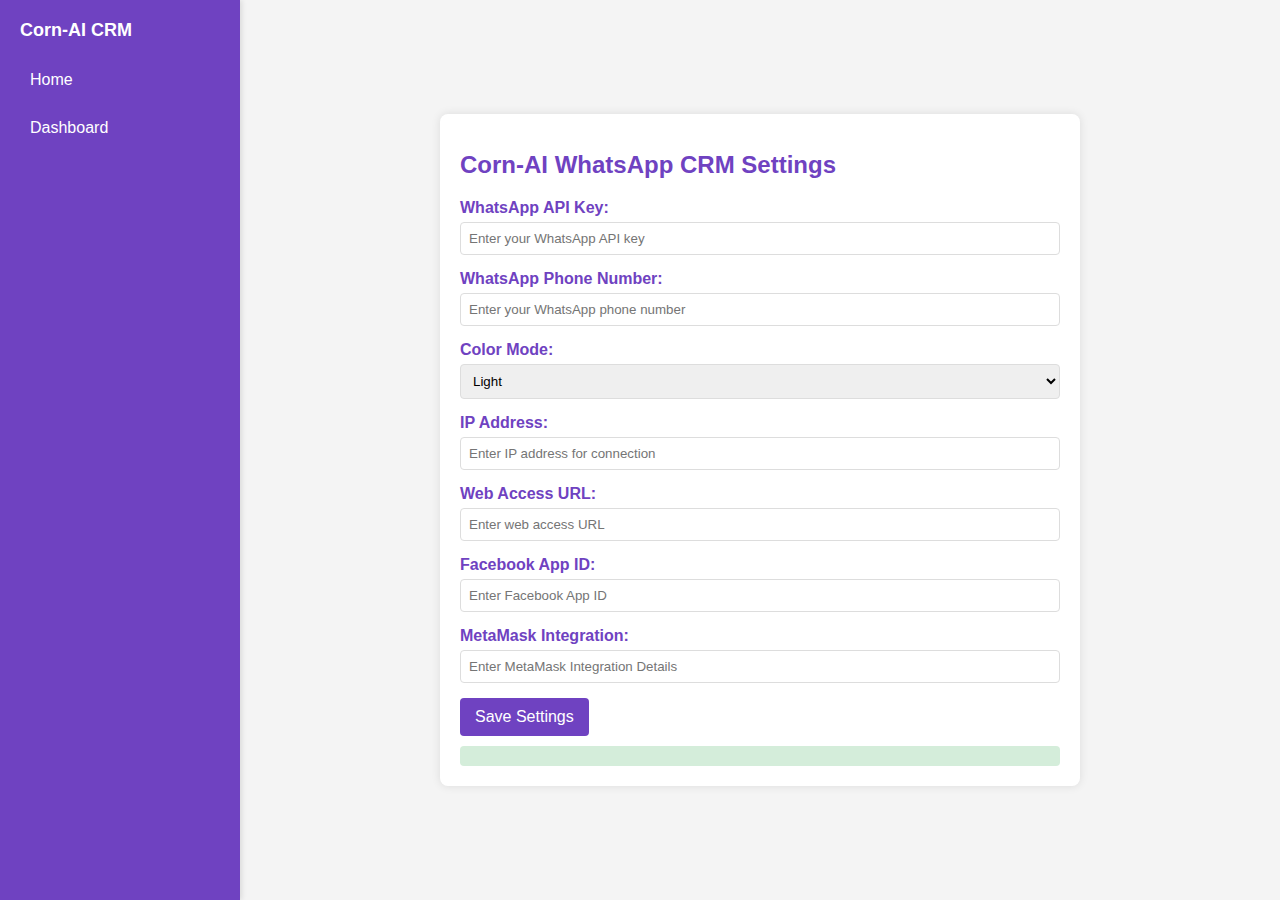
<file: settings.html>
<!DOCTYPE html>
<html lang="en">
<head>
    <meta charset="UTF-8">
    <meta name="viewport" content="width=device-width, initial-scale=1.0">
    <title>Corn-AI WhatsApp CRM Settings</title>
    <style>
        body {
            font-family: Arial, sans-serif;
            background-color: #f4f4f4;
            margin: 0;
            padding: 0;
            display: flex;
            height: 100vh;
        }
        .sidebar {
            width: 200px;
            background-color: #6f42c1; /* Purple color */
            color: #fff;
            display: flex;
            flex-direction: column;
            padding: 20px;
            box-shadow: 2px 0 5px rgba(0, 0, 0, 0.1);
        }
        .sidebar h2 {
            font-size: 18px;
            margin: 0 0 20px 0;
        }
        .sidebar a {
            color: #fff;
            text-decoration: none;
            display: block;
            padding: 10px;
            border-radius: 4px;
            margin-bottom: 10px;
            transition: background-color 0.3s;
        }
        .sidebar a:hover {
            background-color: #5a32a3; /* Darker purple */
        }
        .main-content {
            flex: 1;
            display: flex;
            justify-content: center;
            align-items: center;
            padding: 20px;
        }
        .settings-container {
            background: #fff;
            padding: 20px;
            border-radius: 8px;
            box-shadow: 0 0 10px rgba(0, 0, 0, 0.1);
            max-width: 600px;
            width: 100%;
        }
        h1 {
            font-size: 24px;
            margin-bottom: 20px;
            color: #6f42c1; /* Purple color */
        }
        .form-group {
            margin-bottom: 15px;
        }
        label {
            display: block;
            margin-bottom: 5px;
            font-weight: bold;
            color: #6f42c1; /* Purple color */
        }
        input[type="text"],
        input[type="tel"],
        textarea,
        select {
            width: 100%;
            padding: 8px;
            border: 1px solid #ddd;
            border-radius: 4px;
            box-sizing: border-box;
        }
        textarea {
            resize: vertical;
        }
        button {
            background-color: #6f42c1; /* Purple color */
            color: #fff;
            border: none;
            padding: 10px 15px;
            border-radius: 4px;
            cursor: pointer;
            font-size: 16px;
        }
        button:hover {
            background-color: #5a32a3; /* Darker purple */
        }
        .dark-theme {
            background-color: #333;
            color: #f4f4f4;
        }
        .dark-theme .settings-container {
            background: #444;
            color: #f4f4f4;
        }
        .dark-theme input,
        .dark-theme select,
        .dark-theme textarea {
            background-color: #555;
            border: 1px solid #666;
            color: #f4f4f4;
        }
        .feedback {
            background-color: #d4edda; /* Success color */
            color: #155724; /* Success text color */
            padding: 10px;
            border-radius: 4px;
            margin-top: 10px;
        }
        .feedback.error {
            background-color: #f8d7da; /* Error color */
            color: #721c24; /* Error text color */
        }
    </style>
</head>
<body>
    <div class="sidebar">
        <h2>Corn-AI CRM</h2>
        <a href="home.html">Home</a>
        <a href="dasboard.html">Dashboard</a>
    </div>
    <div class="main-content">
        <div class="settings-container">
            <h1>Corn-AI WhatsApp CRM Settings</h1>
            <form id="settings-form">
                <div class="form-group">
                    <label for="api-key">WhatsApp API Key:</label>
                    <input type="text" id="api-key" name="api-key" placeholder="Enter your WhatsApp API key" required>
                </div>
                <div class="form-group">
                    <label for="phone-number">WhatsApp Phone Number:</label>
                    <input type="tel" id="phone-number" name="phone-number" placeholder="Enter your WhatsApp phone number" pattern="[0-9]{10}" required>
                </div>
                <div class="form-group">
                    <label for="color-mode">Color Mode:</label>
                    <select id="color-mode" name="color-mode" required>
                        <option value="light">Light</option>
                        <option value="dark">Dark</option>
                    </select>
                </div>
                <div class="form-group">
                    <label for="ip-address">IP Address:</label>
                    <input type="text" id="ip-address" name="ip-address" placeholder="Enter IP address for connection" pattern="(?:\d{1,3}\.){3}\d{1,3}" required>
                </div>
                <div class="form-group">
                    <label for="web-access">Web Access URL:</label>
                    <input type="text" id="web-access" name="web-access" placeholder="Enter web access URL" pattern="https?://.+" required>
                </div>
                <div class="form-group">
                    <label for="facebook-integration">Facebook App ID:</label>
                    <input type="text" id="facebook-integration" name="facebook-integration" placeholder="Enter Facebook App ID" required>
                </div>
                <div class="form-group">
                    <label for="metamask-integration">MetaMask Integration:</label>
                    <input type="text" id="metamask-integration" name="metamask-integration" placeholder="Enter MetaMask Integration Details" required>
                </div>
                <button type="submit">Save Settings</button>
                <div id="feedback" class="feedback"></div>
            </form>
        </div>
    </div>
    <script>
        document.addEventListener('DOMContentLoaded', function () {
            const form = document.getElementById('settings-form');
            const colorModeSelect = document.getElementById('color-mode');
            const feedbackDiv = document.getElementById('feedback');

            // Load saved settings from local storage if available
            loadSettings();

            // Add event listener for form submission
            form.addEventListener('submit', function (event) {
                event.preventDefault(); // Prevent form from submitting normally

                // Collect form data
                const formData = new FormData(form);
                const settings = {};
                formData.forEach((value, key) => {
                    settings[key] = value;
                });

                // Save settings to local storage
                localStorage.setItem('corn-ai-settings', JSON.stringify(settings));

                // Provide feedback to the user
                showFeedback('Settings have been saved successfully!');
            });

            // Add event listener for color mode change
            colorModeSelect.addEventListener('change', function () {
                const selectedMode = colorModeSelect.value;
                if (selectedMode === 'dark') {
                    document.body.classList.add('dark-theme');
                } else {
                    document.body.classList.remove('dark-theme');
                }
            });

            // Function to load saved settings from local storage
            function loadSettings() {
                const savedSettings = localStorage.getItem('corn-ai-settings');
                if (savedSettings) {
                    const settings = JSON.parse(savedSettings);
                    for (const [key, value] of Object.entries(settings)) {
                        const input = document.querySelector(`[name="${key}"]`);
                        if (input) {
                            if (input.type === 'checkbox') {
                                input.checked = value === 'on'; // Handle checkbox state
                            } else {
                                input.value = value; // Set value for other input types
                            }
                        }
                    }
                    // Update color mode based on saved settings
                    if (settings['color-mode'] === 'dark') {
                        document.body.classList.add('dark-theme');
                        colorModeSelect.value = 'dark';
                    } else {
                        document.body.classList.remove('dark-theme');
                        colorModeSelect.value = 'light';
                    }
                }
            }

            function showFeedback(message, isError = false) {
                feedbackDiv.textContent = message;
                feedbackDiv.className = isError ? 'feedback error' : 'feedback';
            }
        });
    </script>
</body>
</html>
</file>
